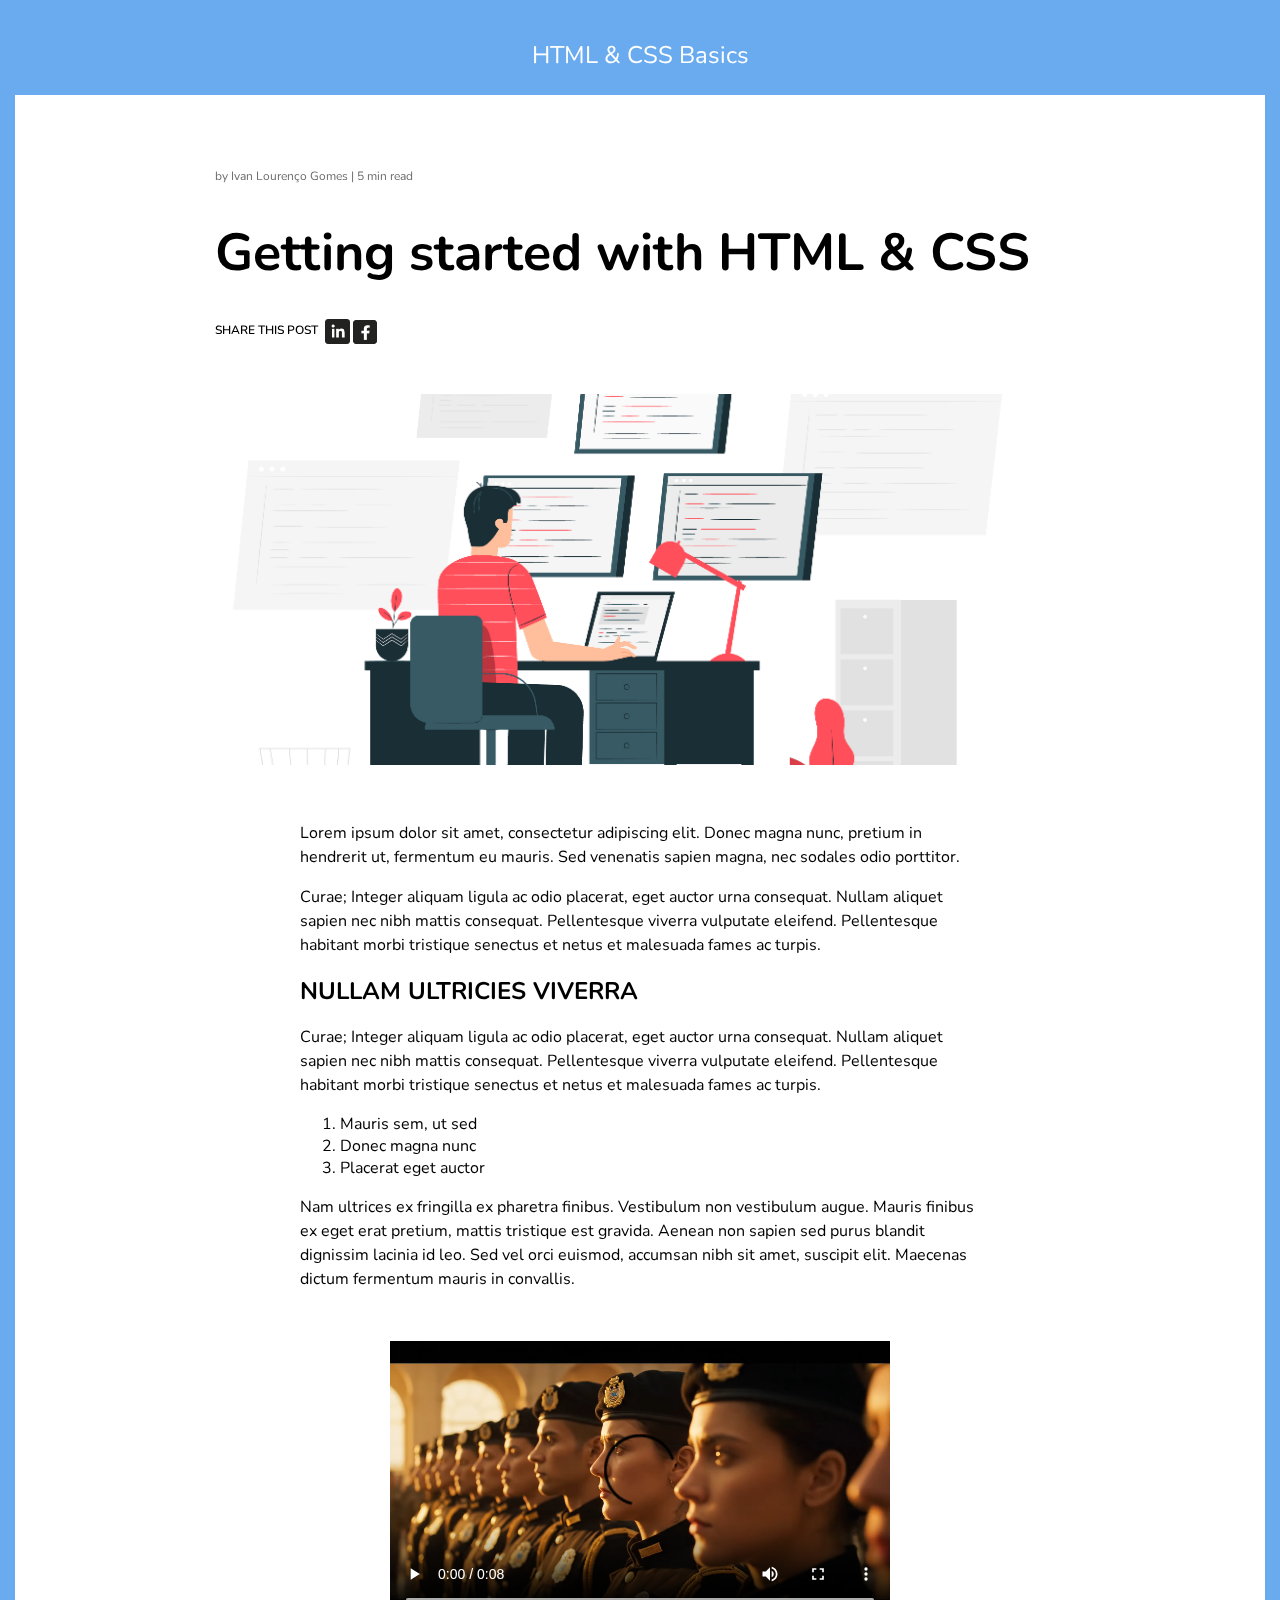
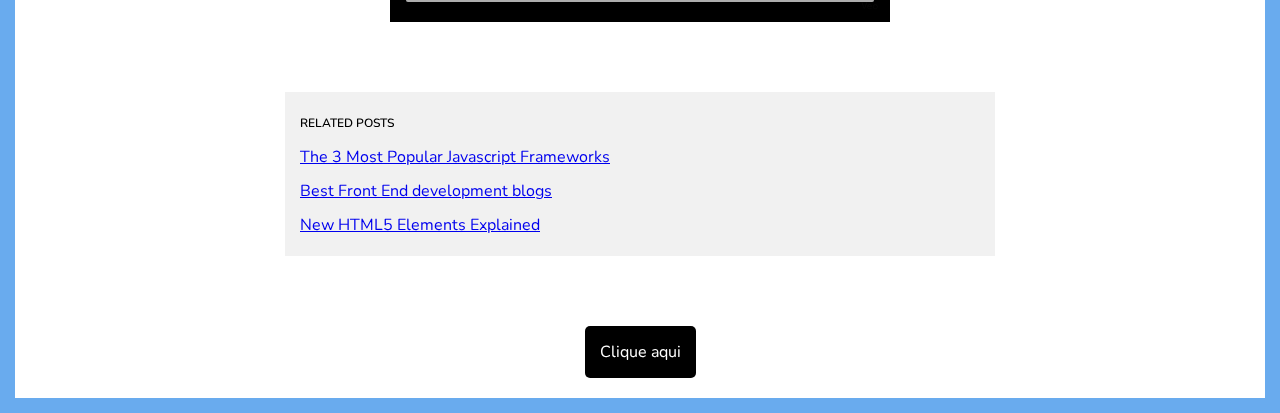
<file: m_fist_project/index.html>
<!DOCTYPE html>
<html lang="pt-br">
    <head>
        <meta charset="UTF-8">
        <meta name="viewport" content="width=device-width, initial-scale=1.0">
        <title>Document</title>
        <link rel="preconnect" href="https://fonts.googleapis.com">
        <link rel="preconnect" href="https://fonts.gstatic.com" crossorigin>
        <link href="https://fonts.googleapis.com/css2?family=Nunito:wght@400;600&display=swap" rel="stylesheet">
        <link rel="stylesheet" href="../m_fist_project/style.css">
    </head>

    <body>

        <header>
            HTML & CSS Basics
        </header>
        
        <article>
            <section id="title-section">
                <div class="post-author">by Ivan Lourenço Gomes | 5 min read</div>
                <h1 style="line-height: 1.2;">Getting started with HTML & CSS</h1>
                <div class="share-post uppercase">
                    <span style="margin-right: 4px;">share this post</span>
                    <img src="images/l.png" alt="" style="vertical-align: middle; width: 25px; height: 25px;">
                    <img src="images/f.png" alt="" style="vertical-align: middle;">
                </div>
            </section>
    
            <section class="hero-image">
               <img src="../m_fist_project/images/image.png">
            </section>

            <section id="content-section">
                <p>
                    Lorem ipsum dolor sit amet, consectetur adipiscing elit. 
                    Donec magna nunc, pretium in hendrerit ut, fermentum eu mauris. 
                    Sed venenatis sapien magna, nec sodales odio porttitor.
                </p>
    
                <p>
                    Curae; Integer aliquam ligula ac odio placerat, eget auctor urna consequat. 
                    Nullam aliquet sapien nec nibh mattis consequat. Pellentesque viverra vulputate eleifend.
                     Pellentesque habitant morbi tristique senectus et netus et malesuada fames ac turpis.
                </p>
    
                <h2 class="uppercase"> 
                    NULLAM ULTRICIES VIVERRA
                </h2>
                
                <p>
                    Curae; Integer aliquam ligula ac odio placerat, eget auctor urna consequat. 
                    Nullam aliquet sapien nec nibh mattis consequat. 
                    Pellentesque viverra vulputate eleifend. 
                    Pellentesque habitant morbi tristique senectus et netus et malesuada fames ac turpis.
                </p>
    
                <ol>
                    <li>Mauris sem, ut sed</li>
                    <li>Donec magna nunc</li>
                    <li>Placerat eget auctor</li>
                </ol>
    
                <p>
                    Nam ultrices ex fringilla ex pharetra finibus. 
                    Vestibulum non vestibulum augue. Mauris finibus ex eget erat pretium, mattis tristique est gravida. 
                    Aenean non sapien sed purus blandit dignissim lacinia id leo. 
                    Sed vel orci euismod, accumsan nibh sit amet, suscipit elit. 
                    Maecenas dictum fermentum mauris in convallis.
                </p>

                <video class="video-centralizado" src="../m_fist_project/images/RENAP_Grito_de_Guerra_Cinematográfico.mp4" controls width="500"></video>
            </section>
        </article>

        <footer>
            <ul>
                <div class="links-title uppercase">RELATED POSTS</div>
                <li><a href="#">The 3 Most Popular Javascript Frameworks</a></li>
                <li><a href="#">Best Front End development blogs</a></li>
                <li><a href="#">New HTML5 Elements Explained</a></li>
            </ul>
        </footer>

        <a class="botao" href="../m_fist_project/segundaPagina.html" target="_blank">Clique aqui</a>
    </body>

</html>
</file>
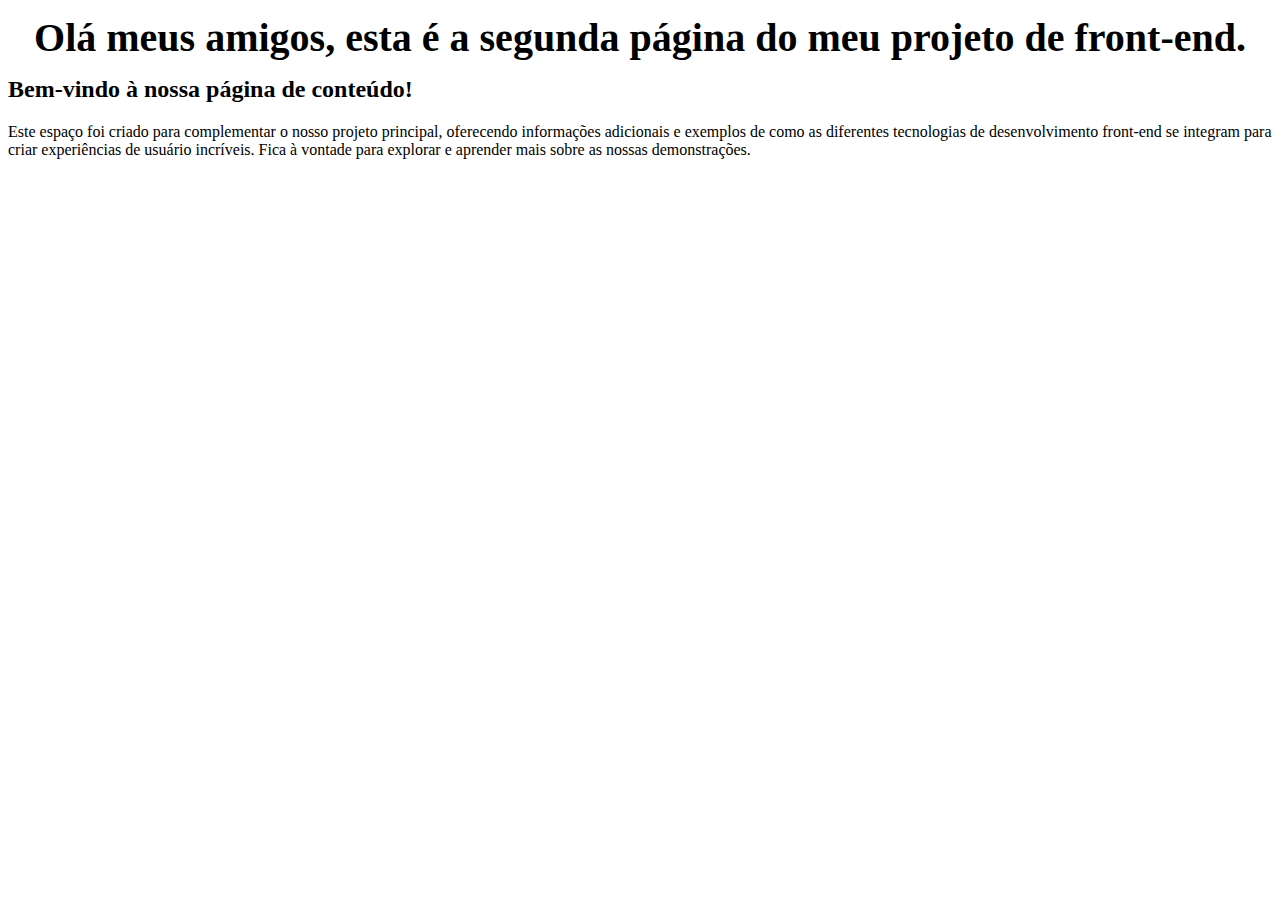
<file: m_fist_project/segundaPagina.html>
<!DOCTYPE html>
<html lang="pt-br">
<head>
    <meta charset="UTF-8">
    <meta name="viewport" content="width=device-width, initial-scale=1.0">
    <link rel="stylesheet" href="../m_fist_project/style2.css">
    <title>Segunda Pagina</title>
</head>
<body>
  
    <header>
        <h1>Olá meus amigos, esta é a segunda página do meu projeto de front-end.</h1>
    </header>   
    
    <main>
        <section>
            <h2>Bem-vindo à nossa página de conteúdo!</h2>
            <p>
                Este espaço foi criado para complementar o nosso projeto principal, 
                oferecendo informações adicionais e exemplos de como as diferentes 
                tecnologias de desenvolvimento front-end se integram para criar 
                experiências de usuário incríveis. Fica à vontade para explorar e 
                aprender mais sobre as nossas demonstrações.
            </p>
        </section>
    </main>

</body>
</html>
</file>
<file: m_fist_project/style.css>
h1 {
    font-size: 52px;
    letter-spacing: 1.3;
    line-height: 22px;
   
}

h2 {
    font-size: 1.5em;
    margin: 0.75em 0;
    font-weight: bold;
}

h3 {
    font-size: 1.17em;
    margin: 0.83em 0;
    font-weight: bold;
}

header {
    background-color: #69abee;
    padding: 20px;
    text-align: center;
    color: white;
    padding-bottom: 25px;
    padding-top: 25px;
    letter-spacing: 0.6;
    font-size: 24px;
    line-height: 30px;
}

.video-centralizado {
    display: block;
    margin: 20px auto;
    margin-top: 50px;
    max-width: 100%;
}


body {
    border: 15px solid #69abee;
    font-family: 'Nunito', sans-serif;
    margin: 0;
    padding: 0;
}

article {
    max-width: 850px;
    background-color: rgb(255, 255, 255);
    margin: auto;
    padding: 10px;
    padding-top: 70px;
    margin-bottom: 40px; 
}

article p{
    font-size: 16px;
    line-height: 24px;
}

footer{
    background-color: #f1f1f1;
    max-width: 680px;
    margin: auto;
    padding: 20px 15px;
    margin-bottom: 70px;
}

footer ul{
   list-style-type: none;
   margin: 0;
   padding: 0;
}

footer ul li{
    margin-bottom: 12px;
}

footer ul li:last-of-type{
    margin-bottom: 0;
}

.share-post, .links-title {
   font-size: 12px;
   font-weight: 600;
   line-height: 22px;
   text-transform: uppercase ;
}

.links-title{
    margin-bottom: 12px;
}

.post-author {
   font-size: 12px;
   line-height: 22px;
    color: #6c6c6c;

}

#title-section {
    margin-bottom: 50px;
}

.hero-image{
    margin: 50px 0;
}

.hero-image img{
    max-width: 100%;
}

#content-section {
    max-width: 680px;
    margin: auto;
}

.uppercase{
    text-transform: uppercase;
}

.botao {
    display: block;
    width: fit-content; /* Se ajusta ao conteúdo do texto */
    margin: 20px auto; /* Centraliza o botão e adiciona margem */
    padding: 15px;
    background: black;
    color: white; /* Cor do texto do botão */
    text-decoration: none; /* Remove a sublinha */
    border-radius: 5px;
    text-align: center;
}
</file>
<file: m_fist_project/style2.css>
h1 {
    font-size: 40px;
    letter-spacing: 1.3;
    line-height: 22px;
    text-align: center;
    letter-spacing: 1.3;
    line-height: 22px;
}
</file>
